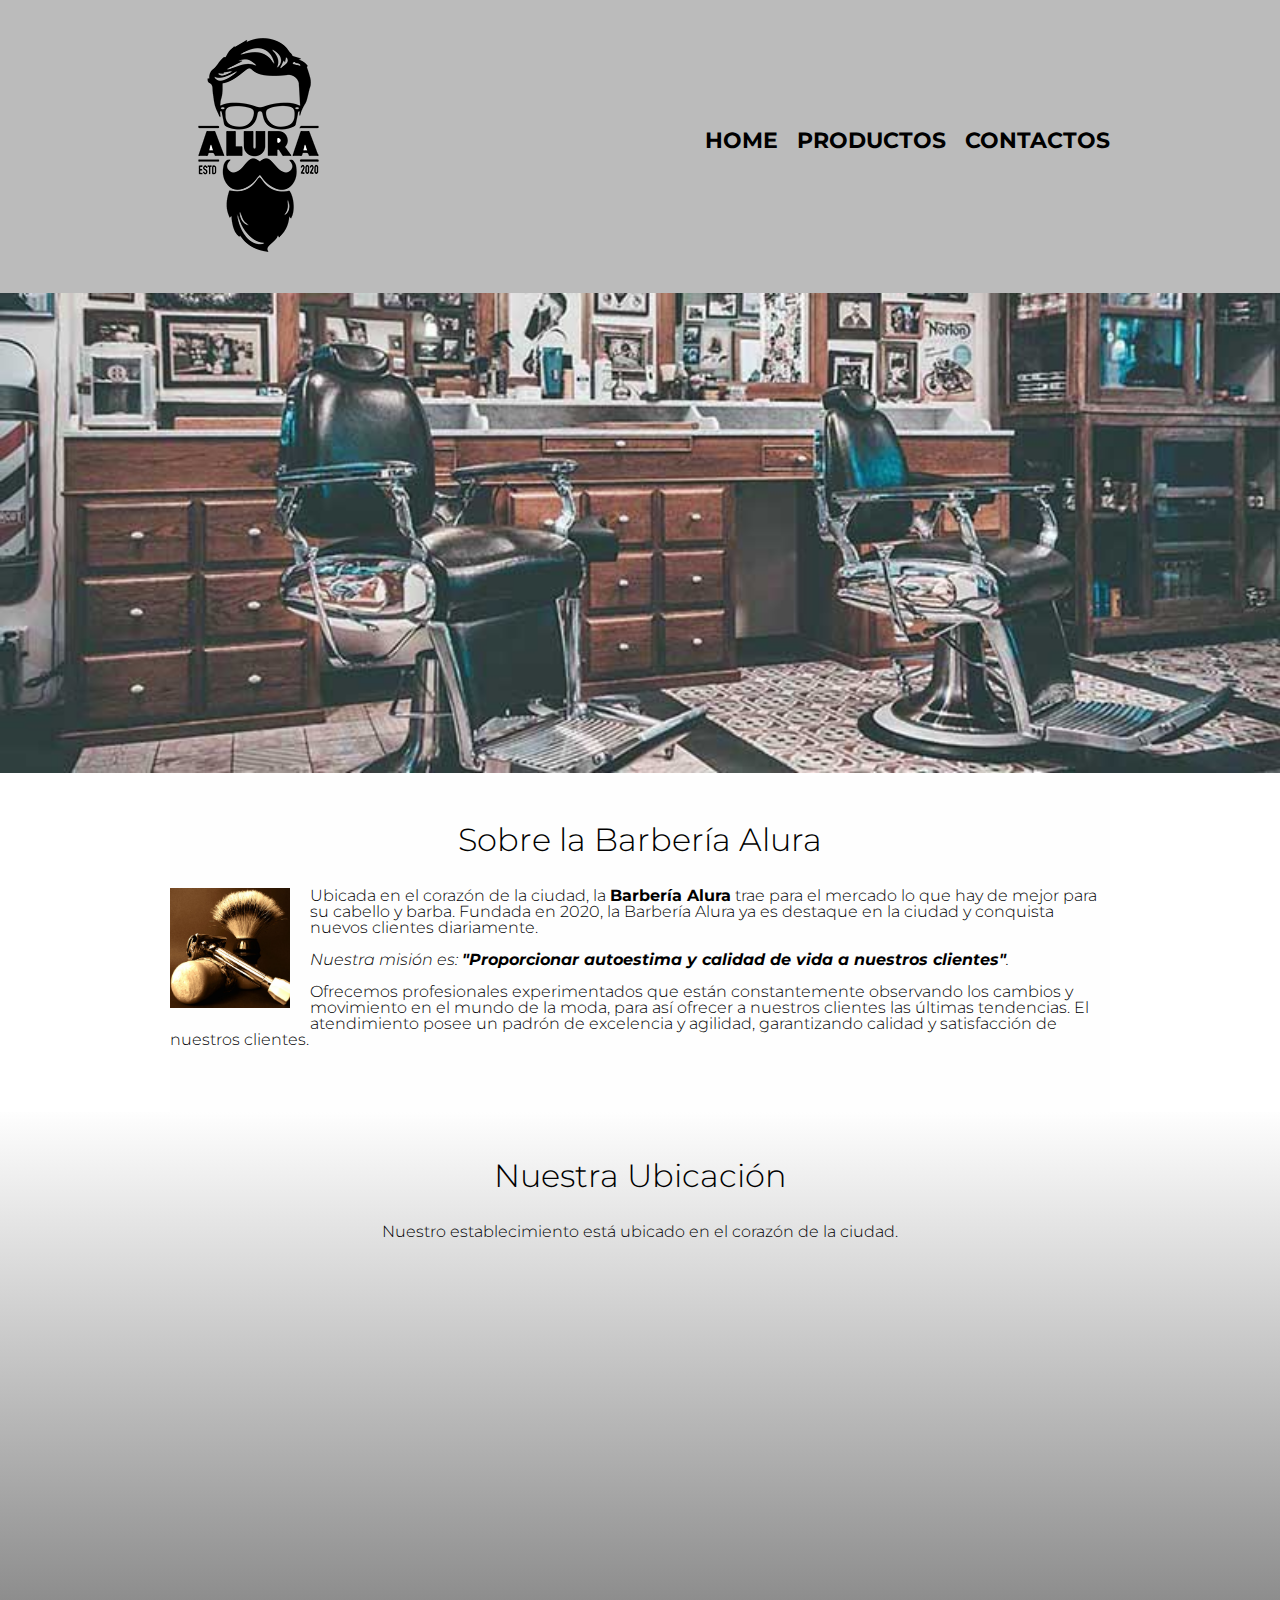
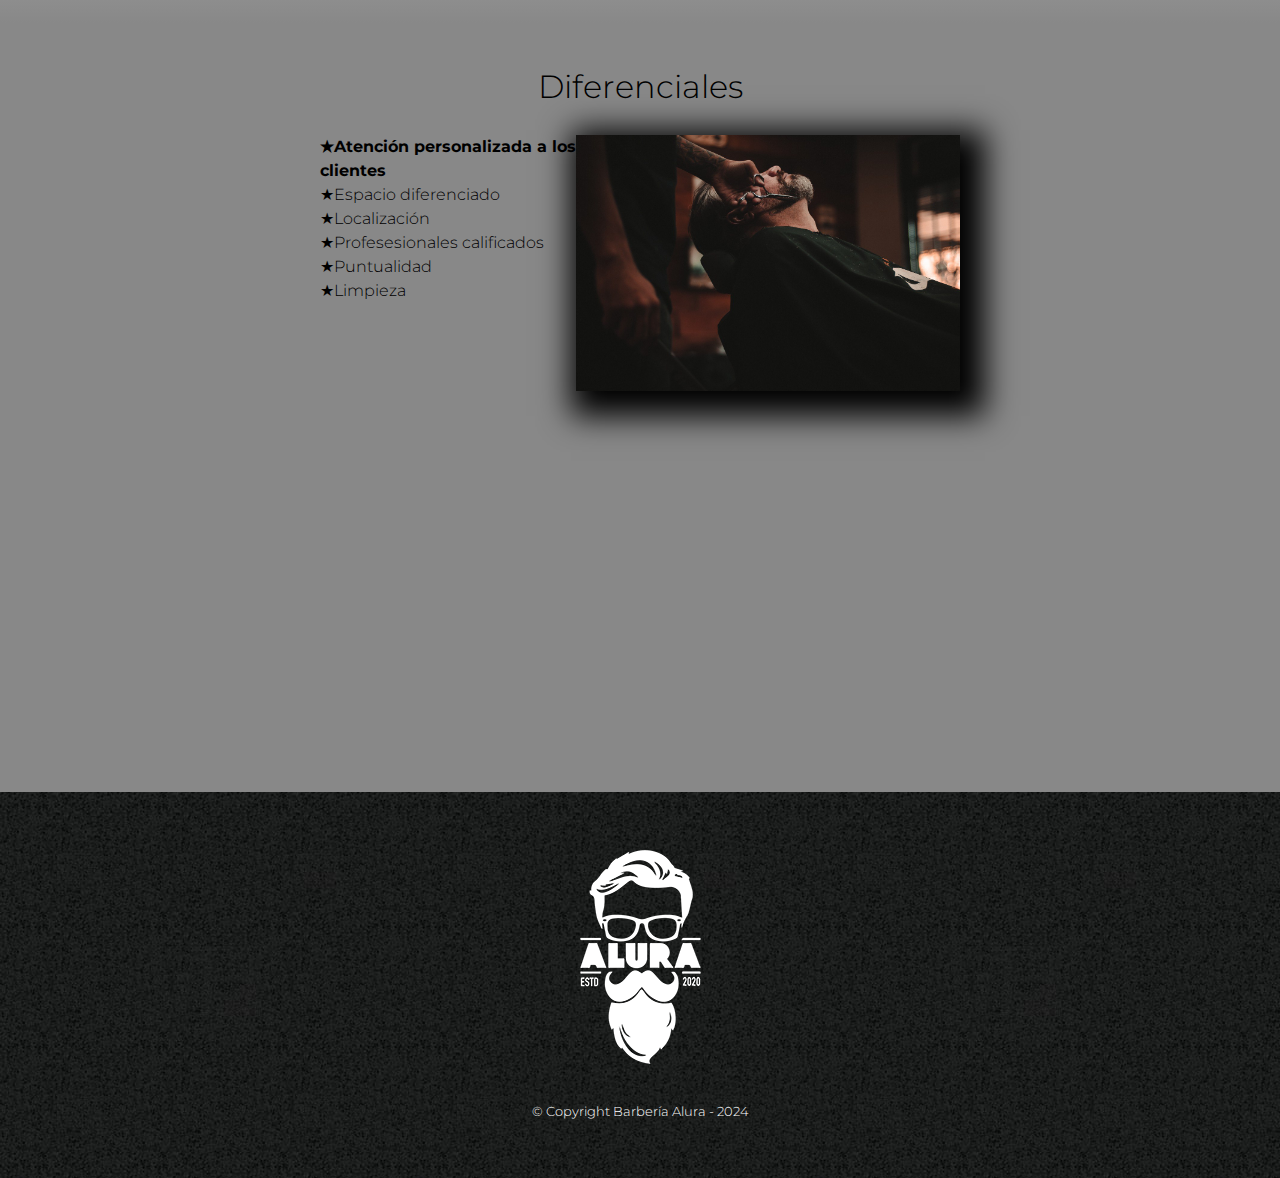
<file: index.html>
<!DOCTYPE html>

<html lang="es">
    
    <head>

        <meta charset="UTF-8"> 
        <meta name="viewport" content="width=device-width">
        <title>Barbería Alura</title>
        <link rel="stylesheet" href="reset.css">
        <link rel="stylesheet" href="style.css">

        <link rel="preconnect" href="https://fonts.googleapis.com">
        <link rel="preconnect" href="https://fonts.gstatic.com" crossorigin>
        <link href="https://fonts.googleapis.com/css2?family=Montserrat:ital,wght@0,300;1,300&display=swap" rel="stylesheet">
    
    </head>

    <body>

        <header>
            <div class="caja">
                <h1><img src="Assets/Img/logo.png" alt="Logo de la Barbería Alura"></h1>
                <nav>
                    <ul>
                        <li><a href="index.html">Home</a></li>
                        <li><a href="productos.html">Productos</a></li>
                        <li><a href="contacto.html">Contactos</a></li>
                    </ul>
                </nav>
            </div>
        </header>

        <img class="banner" src="Assets/Img/banner.jpg">
        
        <main>
            <section class="principal">

                <h2 class="titulo-principal">Sobre la Barbería Alura</h2>

                <img class="utensilios" src="Assets/Img/utensilios.jpg" alt="Utensilios de un barbero">

                <p>Ubicada en el corazón de la ciudad, la <strong>Barbería Alura</strong> trae para el mercado lo que hay de mejor para su cabello y barba. Fundada en 2020, la Barbería Alura ya es destaque en la ciudad y conquista nuevos clientes diariamente.</p>

                <p id="mision"><em>Nuestra misión es: <strong>"Proporcionar autoestima y calidad de vida a nuestros clientes"</strong>.</em></p>

                <p>Ofrecemos profesionales experimentados que están constantemente observando los cambios y movimiento en el mundo de la moda, para así ofrecer a nuestros clientes las últimas tendencias. El atendimiento posee un padrón de excelencia y agilidad, garantizando calidad y satisfacción de nuestros clientes.</p> 

            </section>

            <section class="mapa">
                <h3 class="titulo-principal">Nuestra Ubicación</h3>
                <p>Nuestro establecimiento está ubicado en el corazón de la ciudad.</p>
                <div class="mapa-contenido">
                    <iframe src="https://www.google.com/maps/embed?pb=!1m18!1m12!1m3!1d17392.036468417373!2d-46.64537815518341!3d-23.596252257847283!2m3!1f0!2f0!3f0!3m2!1i1024!2i768!4f13.1!3m3!1m2!1s0x94ce5bd9bb943bf5%3A0x6f642995c970f0fe!2scaelum%20alura!5e0!3m2!1ses!2sdo!4v1710466248100!5m2!1ses!2sdo" width="100%" height="300" style="border:0;" allowfullscreen="" loading="lazy" referrerpolicy="no-referrer-when-downgrade"></iframe>
                </div>
            </section>

            <section class="diferenciales">

                <h3 class="titulo-principal">Diferenciales</h3>
            
                <div class="contenido-diferenciales">
                    <ul class="lista-diferenciales">
                        <li class="items">Atención personalizada a los clientes</li>
                        <li class="items">Espacio diferenciado</li>
                        <li class="items">Localización</li>
                        <li class="items">Profesesionales calificados</li>
                        <li class="items">Puntualidad</li>
                        <li class="items">Limpieza</li>
                    </ul><img src="Assets/Img/diferenciales.jpg" class="imagen-diferenciales">
                </div>
                <div class="video">
                    <iframe width="100%" height="315" src="https://www.youtube.com/embed/wcVVXUV0YUY" frameborder="0" allow="accelerometer; autoplay; clipboard-write; encrypted-media; gyroscope; picture-in-picture" allowfullscreen></iframe>
                </div>
            </section>


        </main>

        <footer>  
            <img src="Assets/Img/logo-blanco.png" alt="Logo de la Barbería Alura">
            <p class="copyright">&copy Copyright Barbería Alura - 2024</p>
        </footer>   

    </body>
</html>
</file>
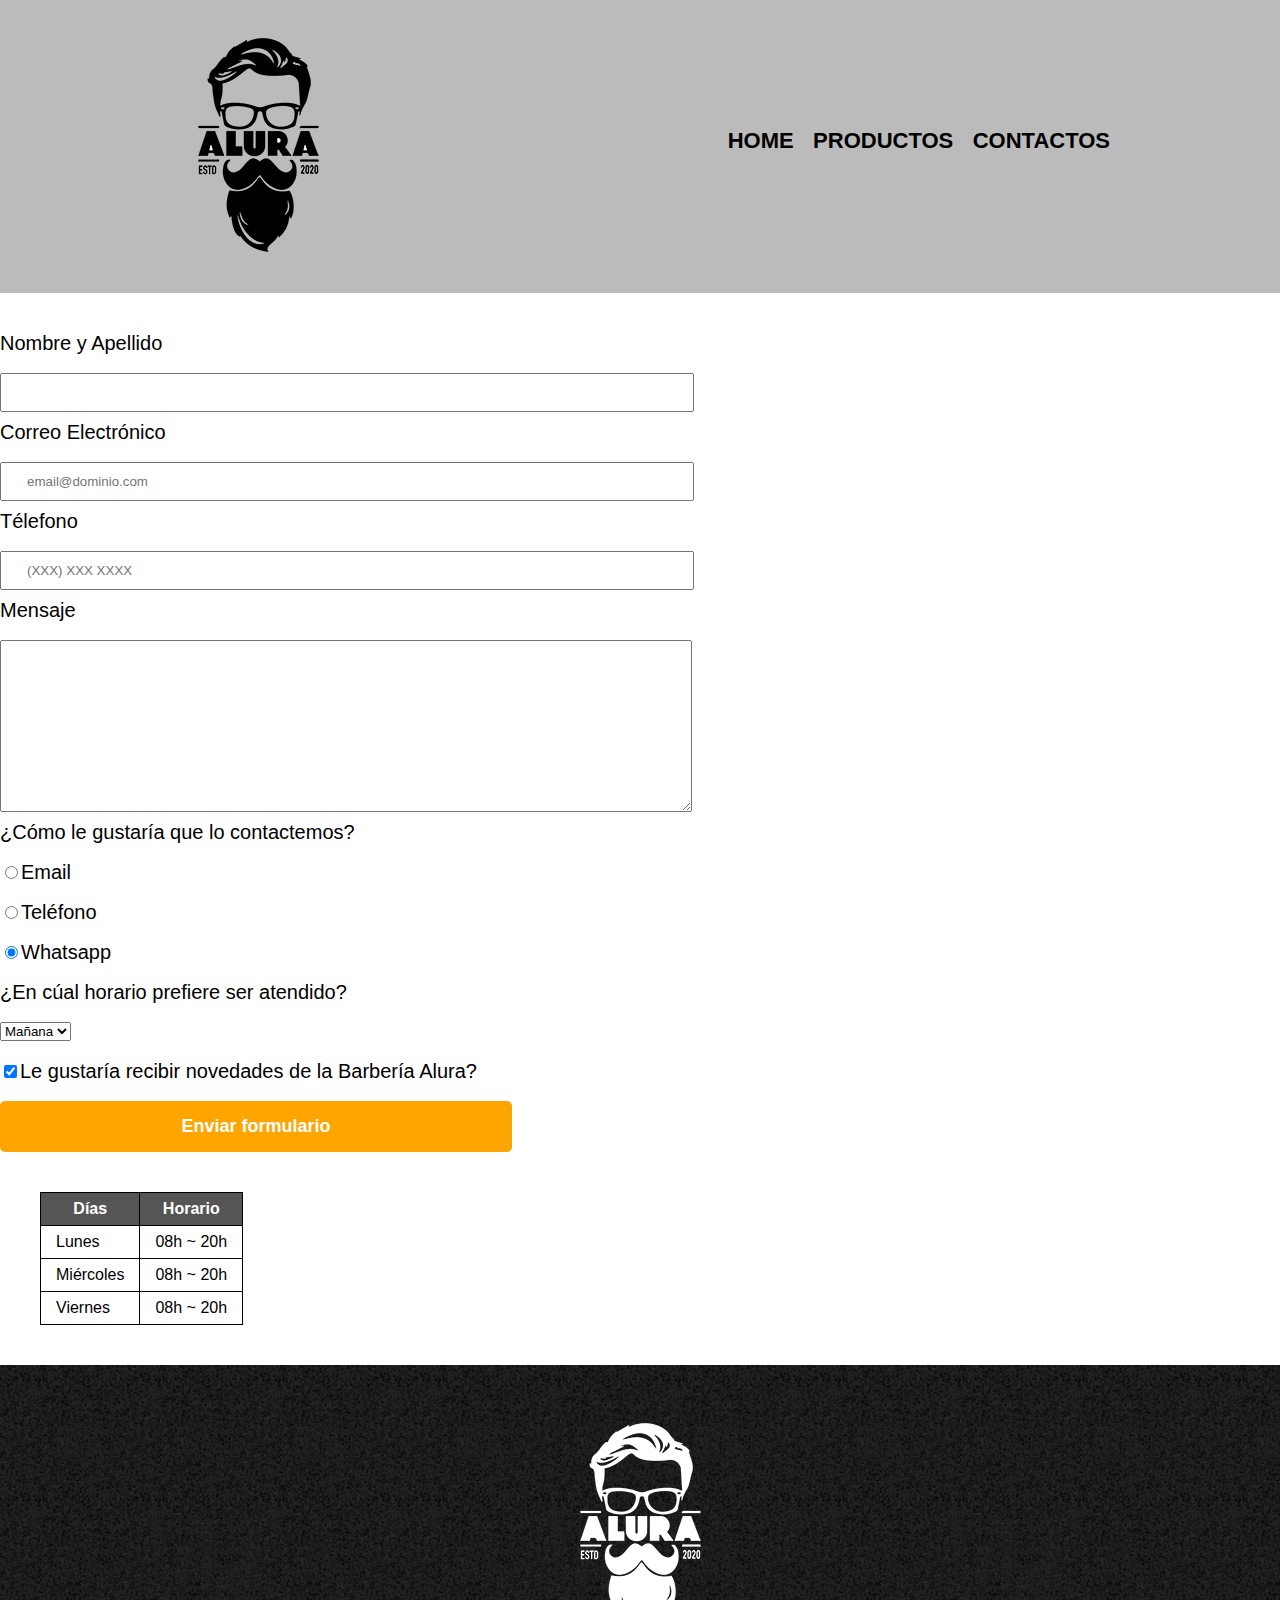
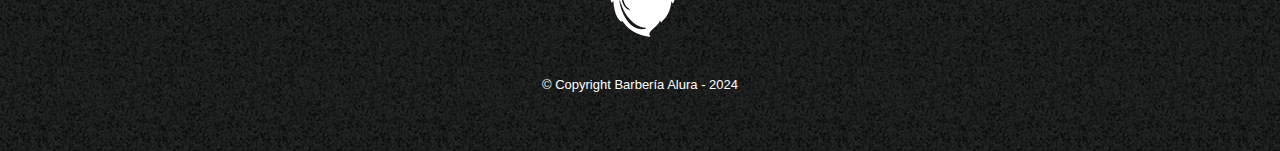
<file: contacto.html>
<!DOCTYPE html>
<html lang="es">
    <head>
        <meta charset="UTF-8">
        <title>Contacto - Barbería Alura</title>
        <link rel="stylesheet" href="reset.css">
        <link rel="stylesheet" href="style.css">
    </head>
    <body>
        <header>
            <div class="caja">
                <h1><img src="Assets/Img/logo.png" alt="Logo de la Barbería Alura"></h1>
                <nav>
                    <ul>
                        <li><a href="index.html">Home</a></li>
                        <li><a href="productos.html">Productos</a></li>
                        <li><a href="contacto.html">Contactos</a></li>
                    </ul>
                </nav>
            </div>
        </header>
        <main>
            <form>
                <label for="nombreapellido">Nombre y Apellido</label>
                <input type="text" id="nombreapellido" class="input-padron" required>

                <label for="correoelectronico">Correo Electrónico</label>
                <input type="email" id="correoelectronico" placeholder="email@dominio.com" class="input-padron" required>

                <label for="telefono">Télefono</label>
                <input type="tel" id="telefono" placeholder="(XXX) XXX XXXX" class="input-padron" required>

                <label for="mensaje">Mensaje</label>
                <textarea name="" id="mensaje" cols="70" rows="10" class="input-padron" required></textarea>

                <fieldset>
                    <legend>¿Cómo le gustaría que lo contactemos?</legend>

                    <label for="radio-email"><input type="radio" name="contacto" value="email" id="radio-email">Email</label>
                    
    
                    <label for="radio-telefono"><input type="radio" name="contacto" value="telefono" id="radio-telefono">Teléfono</label>
                    
    
                    <label for="radio-whatsapp"><input type="radio" name="contacto" value="whatsapp" id="radio-whatsapp" checked>Whatsapp</label>
                    
                </fieldset>
                
                <fieldset>
                    <legend>¿En cúal horario prefiere ser atendido?</legend>
                    <select name="" id="">
                        <option value="">Mañana</option>
                        <option value="">Tarde</option>
                        <option value="">Noche</option>
                    </select>
                </fieldset>
                

                <label for="" class="checkbox"><input type="checkbox" checked>Le gustaría recibir novedades de la Barbería Alura?</label>

                <input type="submit" name="" id="" value="Enviar formulario" class="enviar">
            </form>

            <table>
                <thead>
                    <tr>
                        <th>Días</th>
                        <th>Horario</th>
                    </tr>
                </thead>
                <tbody>
                    <tr>
                        <td>Lunes</td>
                        <td>08h ~ 20h</td>
                    </tr>
                    <tr>
                        <td>Miércoles</td>
                        <td>08h ~ 20h</td>
                    </tr>
                    <tr>
                        <td>Viernes</td>
                        <td>08h ~ 20h</td>
                    </tr>
                </tbody>
            </table>

        </main>
        <footer>
            <img src="Assets/Img/logo-blanco.png" alt="Logo de la Barbería Alura">
            <p class="copyright">&copy Copyright Barbería Alura - 2024</p>
        </footer>
    </body>
</html>
</file>
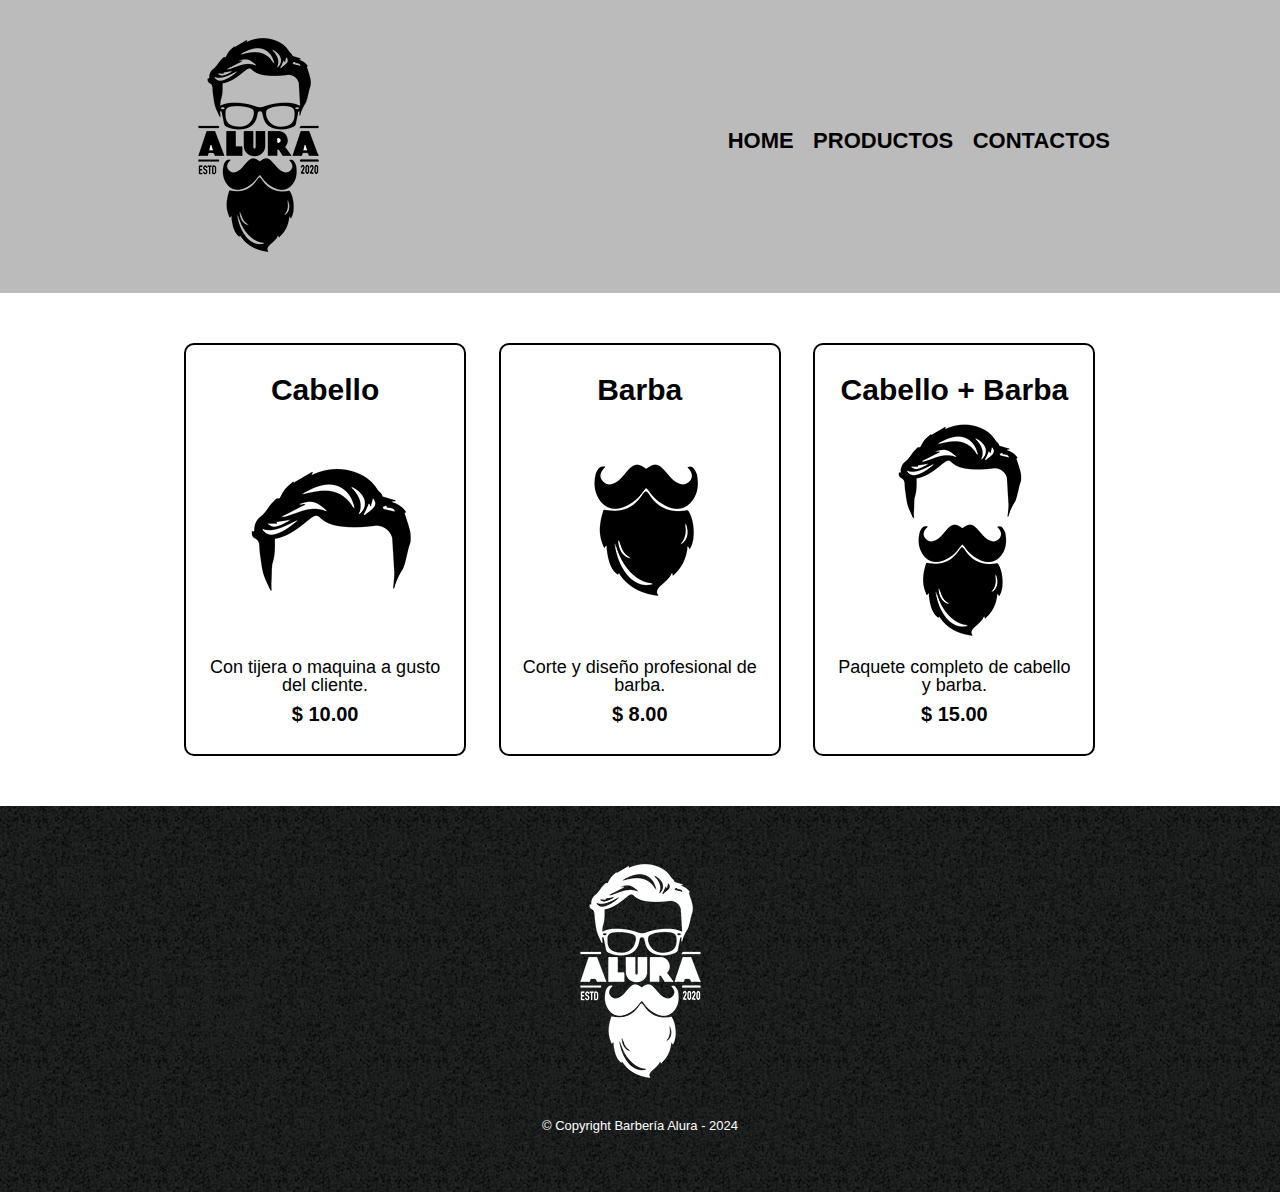
<file: productos.html>
<!DOCTYPE html>
<html lang="es">
    <head>
        <meta charset="UTF-8">
        <title>Productos - Barbería Alura</title>
        <link rel="stylesheet" href="reset.css">
        <link rel="stylesheet" href="style.css">
    </head>
    <body>
        <header>
            <div class="caja">
                <h1><img src="Assets/Img/logo.png"></h1>
                <nav>
                    <ul>
                        <li><a href="index.html">Home</a></li>
                        <li><a href="productos.html">Productos</a></li>
                        <li><a href="contacto.html">Contactos</a></li>
                    </ul>
                </nav>
            </div>
        </header>

        <main>
            <ul class="productos">
                <li>
                    <h2>Cabello</h2>
                    <img src="Assets/Img/cabello.jpg">
                    <p class="producto-descripcion">Con tijera o maquina a gusto del cliente.</p>
                    <p class="producto-precio">$ 10.00</p>
                </li>
                <li>
                    <h2>Barba</h2>
                    <img src="Assets/Img/barba.jpg">
                    <p class="producto-descripcion">Corte y diseño profesional de barba.</p>
                    <p class="producto-precio">$ 8.00</p>
                </li>
                <li>
                    <h2>Cabello + Barba</h2>
                    <img src="Assets/Img/cabello+barba.jpg">
                    <p class="producto-descripcion">Paquete completo de cabello y barba.</p>
                    <p class="producto-precio">$ 15.00  </p>
                </li>
            </ul>            
        </main>

        <footer>
            <img src="Assets/Img/logo-blanco.png">
            <p class="copyright">&copy Copyright Barbería Alura - 2024</p>
        </footer>
    </body>
</html>
</file>
<file: style.css>
body{
  font-family: "Montserrat", sans-serif;
  font-optical-sizing: auto;
  font-weight: 300;
  font-style: normal;
}


header{
    background-color: #BBBBBB;
    padding: 20px 0;
}

.caja{
    width: 940px;
    position: relative;
    margin: 0 auto;
}

nav{
    position:absolute;
    top: 110px;
    right: 0;
}

nav li{
    display: inline;
    margin: 0 0 0 15px;
}

nav a{
    text-transform: uppercase;
    color: #000000;
    font-weight: bold;
    font-size: 22px;
    text-decoration: none;
}

nav a:hover {
    color: #c78c19;
    text-decoration: underline;
}

.productos{
    width: 940px;
    margin: 0 auto;
    padding: 50px;
}

.productos li{
    display: inline-block;
    text-align: center;
    width: 30%;
    vertical-align: top;
    margin: 0 1.5%;
    padding: 30px 20px;
    box-sizing: border-box;
    border: 2px solid #000000;
    border-radius: 10px;
}

.productos li:hover {
    border-color:#c78c19;
}

.productos li:active{
    border-color: #088c19
}

.productos h2{
    font-size: 30px;
    font-weight: bold;
    text-align: center;
}

.productos li:hover h2{
    font-size: 33px;
}

.producto-descripcion{
    font-size: 18px;
}

.producto-precio{
    font-size: 20px;
    font-weight: bold;
    margin-top: 10px;
}

footer{
    text-align: center;
    background: url(Assets/Img/bg.jpg);
    padding: 40px;
}

.copyright{
    color: #FFFFFF;
    font-size: 13px;
    margin: 20px;
}

form{
    margin: 40px 0;
}

form label, form legend{
    display: block;
    font-size: 20px;
    margin: 0 0 20px;
}

.input-padron{
    display: block;
    margin: 0 0 10px;
    padding: 10px 25px;
    width: 50%;
}

.checkbox{
    margin: 20px 0;
}

.enviar{
    width: 40%;
    padding: 15px 0;
    font-size: 18px;
    font-weight: bold;
    color: white;
    background-color: orange;
    border: none;
    border-radius: 5px;
    transition: 1s all;
    cursor: pointer;
}

.enviar:hover{
    background: darkorange;
    transform: scale(1.2);
}

table{
    margin: 40px 40px;
}

thead{
    background-color: #555555;
    color: white;
    font-weight: bold;
}

td, th{
    border: 1px solid #000000;
    padding: 8px 15px;
}

/* Aqui inicia el CSS para nuestra home */

.banner{
    width: 100%;
}

.principal{
    padding: 3em 0;
    background: #FEFEFE;
    width: 940px;
    margin: 0 auto;
}

.titulo-principal{
    text-align: center;
    font-size: 2em;
    margin: 0 0 1em;
    clear: left;
}

.principal p{
    margin: 0 0 1em;
}

.principal strong{
    font-weight: bold;
}

.principal em{
    font-style: italic;
}

.utensilios{
    width: 120px;
    float: left;
    margin: 0 20px 20px 0;
}

.mapa{
    padding: 3em 0;
    background: linear-gradient(#FEFEFE, #888888);
}

.mapa p{
    margin: 0 0 2em;
    text-align: center;
}

.mapa-contenido{
    width: 940px;
    margin: 0 auto;
}

.diferenciales{
    padding: 3em 0;
    background: #888888;
}

.contenido-diferenciales{
    width: 640px;
    margin: 0 auto;
}

.lista-diferenciales{
    width: 40%;
    display: inline-block;
    vertical-align: top;
}

.items{
    line-height: 1.5;
}

.items:before{
    content:"★"
}

.items:first-child{
    font-weight: bold;
}

.imagen-diferenciales{
    width: 60%;
    transition: 400ms;
    box-shadow: 10px 10px 30px 15px #000000;
}

.imagen-diferenciales:hover{
    opacity: 0.3;
}

.video{
    width: 560px;
    margin: 1em auto;
}

@media screen and (max-width:480px){
    h1{
        text-align: center;
    }
    nav{
        position: static;
    }
    .caja, .principal, .mapa-contenido, .contenido-diferenciales, .video {
        width: auto;
    }
    .lista-diferenciales, .imagen-diferenciales{
        width: 100%;
}
}
</file>
